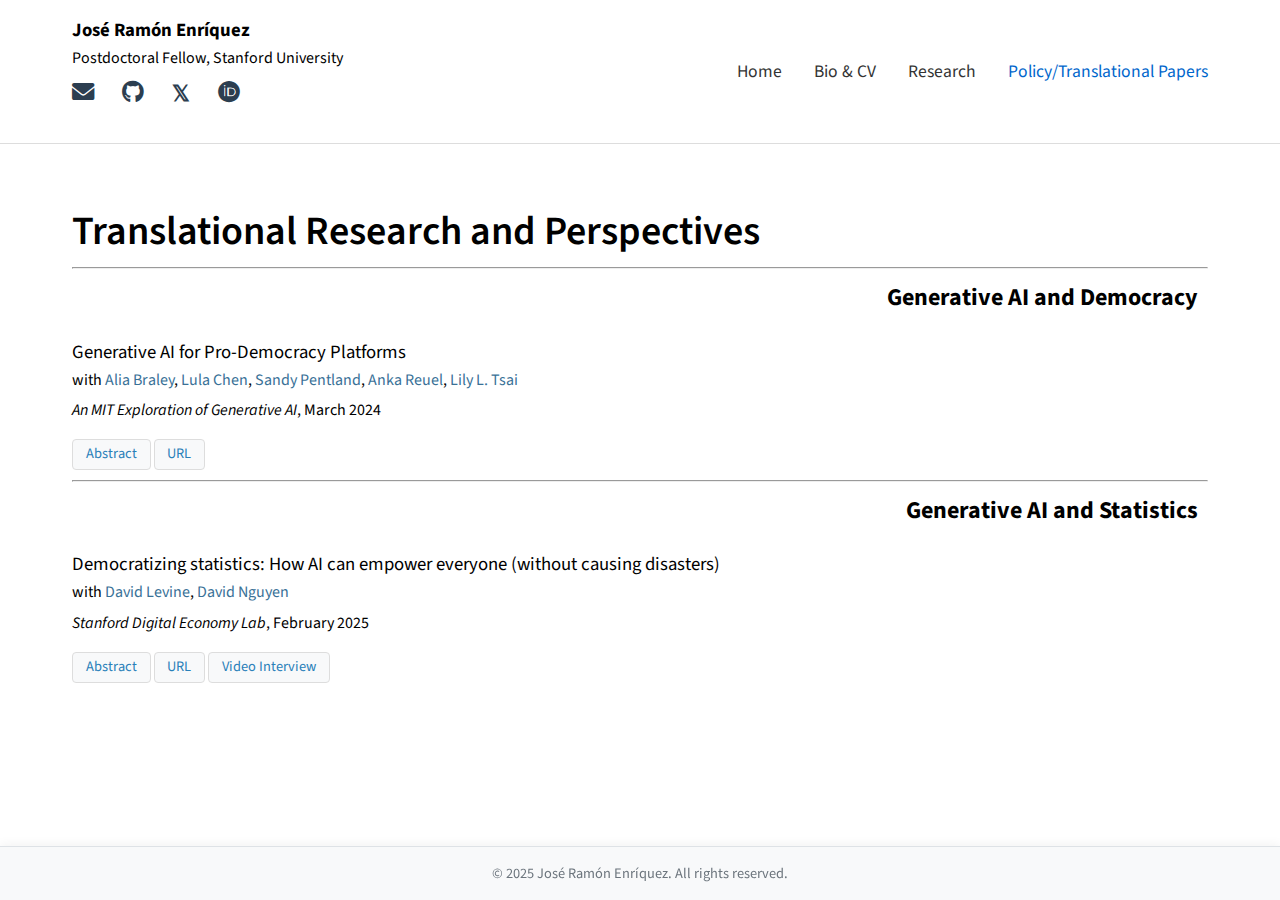
<file: policy.html>
<!DOCTYPE html>
<html lang="en">
<head>
    <meta charset="UTF-8">
    <meta name="viewport" content="width=device-width, initial-scale=1.0">
    <title>Policy | José Ramón Enríquez</title>
    <link rel="icon" type="image/x-icon" href="favicon.ico">
    <link rel="apple-touch-icon" sizes="57x57" href="//www-media.stanford.edu/assets/favicon/apple-touch-icon-57x57.png" />
    <link rel="apple-touch-icon" sizes="60x60" href="//www-media.stanford.edu/assets/favicon/apple-touch-icon-60x60.png" />
    <link rel="apple-touch-icon" sizes="72x72" href="//www-media.stanford.edu/assets/favicon/apple-touch-icon-72x72.png" />
    <link rel="apple-touch-icon" sizes="76x76" href="//www-media.stanford.edu/assets/favicon/apple-touch-icon-76x76.png" />
    <link rel="apple-touch-icon" sizes="114x114" href="//www-media.stanford.edu/assets/favicon/apple-touch-icon-114x114.png" />
    <link rel="apple-touch-icon" sizes="120x120" href="//www-media.stanford.edu/assets/favicon/apple-touch-icon-120x120.png" />
    <link rel="apple-touch-icon" sizes="144x144" href="//www-media.stanford.edu/assets/favicon/apple-touch-icon-144x144.png" />
    <link rel="apple-touch-icon" sizes="152x152" href="//www-media.stanford.edu/assets/favicon/apple-touch-icon-152x152.png" />
    <link rel="apple-touch-icon" sizes="180x180" href="//www-media.stanford.edu/assets/favicon/apple-touch-icon-180x180.png" />
    <link rel="icon" type="image/png" href="//www-media.stanford.edu/assets/favicon/favicon-196x196.png" sizes="196x196" />
    <link rel="icon" type="image/png" href="//www-media.stanford.edu/assets/favicon/favicon-192x192.png" sizes="192x192" />
    <link rel="icon" type="image/png" href="//www-media.stanford.edu/assets/favicon/favicon-128.png" sizes="128x128" />
    <link rel="icon" type="image/png" href="//www-media.stanford.edu/assets/favicon/favicon-96x96.png" sizes="96x96" />
    <link rel="icon" type="image/png" href="//www-media.stanford.edu/assets/favicon/favicon-32x32.png" sizes="32x32" />
    <link rel="icon" type="image/png" href="//www-media.stanford.edu/assets/favicon/favicon-16x16.png" sizes="16x16" />
    <link rel="mask-icon" href="//www-media.stanford.edu/assets/favicon/safari-pinned-tab.svg" color="#ffffff">
    <meta name="application-name" content="Stanford University"/>
    <meta name="msapplication-TileColor" content="#FFFFFF" />
    <meta name="msapplication-TileImage" content="//www-media.stanford.edu/assets/favicon/mstile-144x144.png" />
    <meta name="msapplication-square70x70logo" content="//www-media.stanford.edu/assets/favicon/mstile-70x70.png" />
    <meta name="msapplication-square150x150logo" content="//www-media.stanford.edu/assets/favicon/mstile-150x150.png" />
    <meta name="msapplication-square310x310logo" content="//www-media.stanford.edu/assets/favicon/mstile-310x310.png" />
<!--     <link rel="icon" type="image/svg+xml" href="favicon.svg"> -->
    <link rel="stylesheet" href="style.css">
    <link rel="stylesheet" href="https://cdnjs.cloudflare.com/ajax/libs/font-awesome/6.0.0/css/all.min.css">
    <link href="https://fonts.googleapis.com/css2?family=Source+Sans+Pro:wght@300;400;600&display=swap" rel="stylesheet">
</head>
<body>
    <nav class="top-nav">
        <div class="nav-container" style="padding: 0.5rem 2rem;">
            <div class="nav-header">
                <div style="margin-bottom: 0.25rem;">
                    <h3 style="margin: 0;">José Ramón Enríquez</h3>
                    <p style="margin: 0;">Postdoctoral Fellow, Stanford University</p>
                </div>
                <div class="social-links" style="gap: 0.25rem;margin-top: -0px">
                    <a href="mailto:jrenriquez@stanford.edu" aria-label="Email" target="_blank"><i class="fas fa-envelope"></i></a>
                    <a href="http://github.com/jrenriquez/" aria-label="GitHub" target="_blank"><i class="fab fa-github"></i></a>
                    <a href="https://x.com/joseramoneg" aria-label="X-Twitter" style="font-family: Arial; font-weight: bold; text-decoration: none;" target="_blank">𝕏</a>
                <a href="https://orcid.org/0000-0003-2702-630X" aria-label="ORCID" target="_blank"><i class="fab fa-orcid"></i></a>
                </div>
            </div>
            <div class="nav-links">
                <a href="index.html">Home</a>
                <a href="about.html">Bio & CV</a>
                <a href="research.html">Research</a>
                <a href="policy.html" class="active">Policy/Translational Papers</a>
            </div>
        </div>
    </nav>

    <main class="main-container" style="margin-top: 200px;">
        <h1>Translational Research and Perspectives</h1>

        <hr class="section-divider">
        <h2 style="text-align: right; margin-bottom: 20px; margin-top: 10px;">Generative AI and Democracy &nbsp;</h2>
        <div class="paper-box">
            <h3 style="font-weight: normal;">Generative AI for Pro-Democracy Platforms</h3>
            <p class="coauthors">with 
                <a href="https://www.aliabraley.net/" class="coauthor">Alia Braley</a>, 
                <a href="https://lulachen.github.io/" class="coauthor">Lula Chen</a>, 
                <a href="https://www.media.mit.edu/people/sandy/overview/" class="coauthor">Sandy Pentland</a>,
                <a href="https://ankareuel.com/" class="coauthor">Anka Reuel</a>,
                <a href="https://mitgovlab.org/people/lily-tsai/" class="coauthor">Lily L. Tsai</a>
            </p>
            <p class="journal" style="margin: 5px 0;"><em>An MIT Exploration of Generative AI</em>, March 2024</p>
            <div class="paper-links">
                <button class="paper-btn abstract-btn" style="margin: 10px 0;">Abstract</button>
                <div class="abstract-content" style="display: none; position: absolute; background: white; z-index: 1; width: 100%; padding: 10px; border: 1px solid #ddd; border-radius: 4px; margin-top: 5px; top: 100%;">
                    <p>Online discourse faces challenges in facilitating substantive and productive political conversations. Recent technologies have explored the potential of generative AI to promote civil discourse, encourage the development of mutual understanding in a discussion, produce feedback that enables people to converge in their views, and provide usable citizen input on policy questions posed to the public by governments and civil society. In this paper, we present a framework to help policymakers, technologists, and the public assess potential opportunities and risks when incorporating generative AI into online platforms for discussion and deliberation in order to strengthen democratic practices and help democratic governments make more effective and responsive policy decisions.</p>
                </div>
                <a href="https://mit-genai.pubpub.org/pub/mn45hexw/release/1" target="_blank" class="paper-btn" style="margin: 10px 0;">URL</a>
            </div>
        </div>

        <hr class="section-divider">
        <h2 style="text-align: right; margin-bottom: 20px; margin-top: 10px;">Generative AI and Statistics &nbsp;</h2>
        <div class="paper-box">
            <h3 style="font-weight: normal;">Democratizing statistics: How AI can empower everyone (without causing disasters)</h3>
            <p class="coauthors">with 
                <a href="https://faculty.haas.berkeley.edu/levine/" class="coauthor">David Levine</a>, 
                <a href="https://digitaleconomist.weebly.com/" class="coauthor">David Nguyen</a>
            </p>
            <p class="journal" style="margin: 5px 0;"><em>Stanford Digital Economy Lab</em>, February 2025</p>
            <div class="paper-links">
                <button class="paper-btn abstract-btn" style="margin: 10px 0;">Abstract</button>
                <div class="abstract-content" style="display: none; position: absolute; background: white; z-index: 1; width: 100%; padding: 10px; border: 1px solid #ddd; border-radius: 4px; margin-top: 5px; top: 100%;">
                    <p>This is an opinion piece on how large language models (LLMs) are making complex data analysis available to everyone, and the risks involved. </p>
                </div>
                <a href="https://digitaleconomy.stanford.edu/news/democratizing-statistics-how-ai-can-empower-everyone-without-causing-disasters/" target="_blank" class="paper-btn" style="margin: 10px 0;">URL</a>
                <a href="https://www.youtube.com/watch?v=HN4BQe-tc-c" target="_blank" class="paper-btn" style="margin: 10px 0;">Video Interview</a>
            </div>
        </div>
</main>

<footer style="position: fixed; bottom: 0; left: 0; width: 100%; background-color: #f8f9fa; padding: 15px 0; text-align: center; border-top: 1px solid #dee2e6; box-shadow: 0 -2px 10px rgba(0,0,0,0.05);">
    <p style="margin: 0; color: #6c757d; font-size: 0.9rem;">&copy; 2025 José Ramón Enríquez. All rights reserved.</p>
</footer>


<script>
    document.querySelectorAll('.abstract-btn').forEach(button => {
        button.addEventListener('click', (e) => {
            const content = button.parentElement.querySelector('.abstract-content');
            content.style.display = content.style.display === 'block' ? 'none' : 'block';
            e.stopPropagation();
        });

        // Close abstract when clicking outside
        document.addEventListener('click', (e) => {
            if (!e.target.closest('.abstract-content') && !e.target.closest('.abstract-btn')) {
                document.querySelectorAll('.abstract-content').forEach(content => {
                    content.style.display = 'none';
                });
            }
        });
    });
</script>

</body>
</html>
</file>
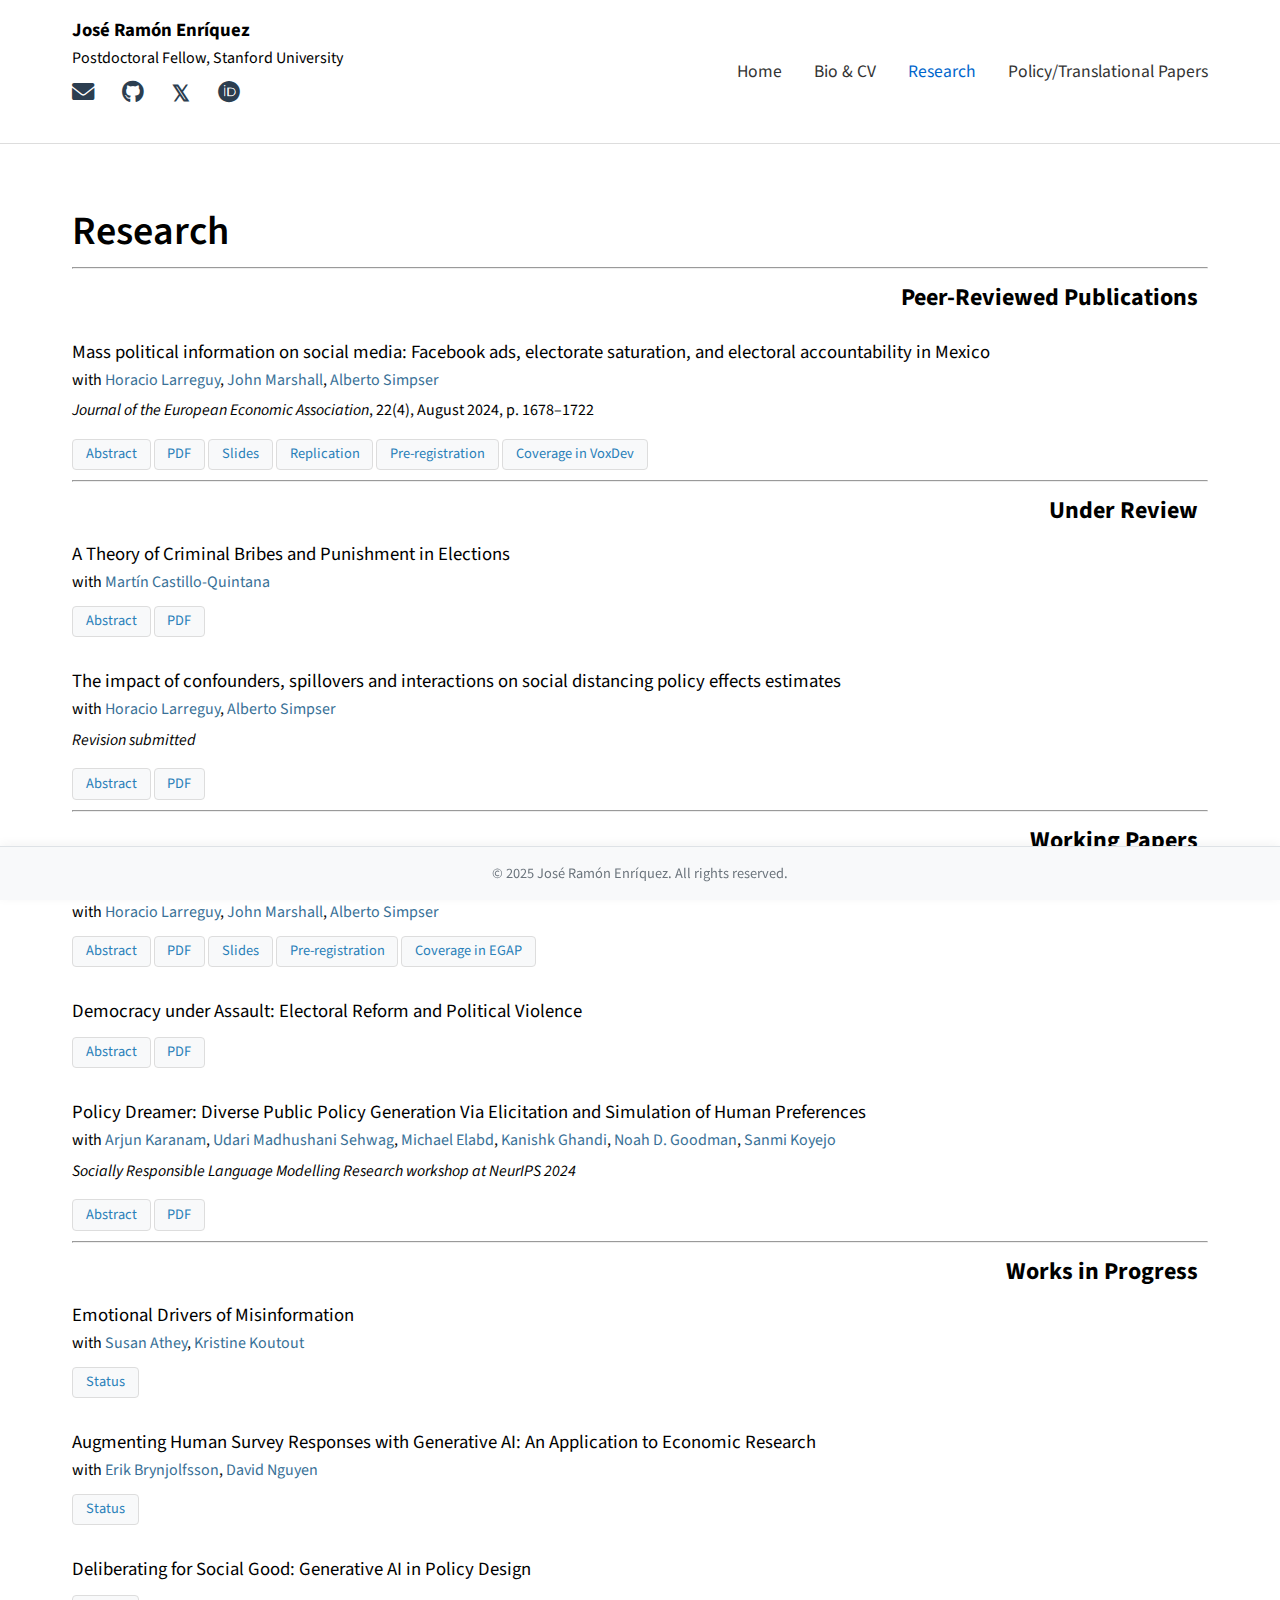
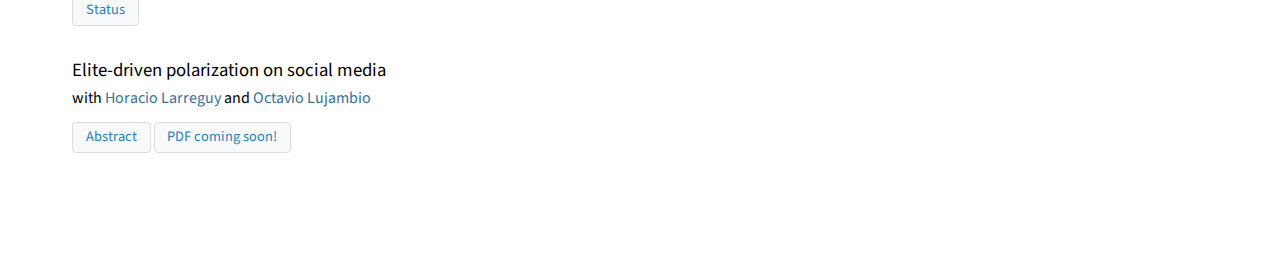
<file: research.html>
<!DOCTYPE html>
<html lang="en">
<head>
    <meta charset="UTF-8">
    <meta name="viewport" content="width=device-width, initial-scale=1.0">
    <title>Research | José Ramón Enríquez</title>
    <link rel="icon" type="image/x-icon" href="favicon.ico">
    <link rel="apple-touch-icon" sizes="57x57" href="//www-media.stanford.edu/assets/favicon/apple-touch-icon-57x57.png" />
    <link rel="apple-touch-icon" sizes="60x60" href="//www-media.stanford.edu/assets/favicon/apple-touch-icon-60x60.png" />
    <link rel="apple-touch-icon" sizes="72x72" href="//www-media.stanford.edu/assets/favicon/apple-touch-icon-72x72.png" />
    <link rel="apple-touch-icon" sizes="76x76" href="//www-media.stanford.edu/assets/favicon/apple-touch-icon-76x76.png" />
    <link rel="apple-touch-icon" sizes="114x114" href="//www-media.stanford.edu/assets/favicon/apple-touch-icon-114x114.png" />
    <link rel="apple-touch-icon" sizes="120x120" href="//www-media.stanford.edu/assets/favicon/apple-touch-icon-120x120.png" />
    <link rel="apple-touch-icon" sizes="144x144" href="//www-media.stanford.edu/assets/favicon/apple-touch-icon-144x144.png" />
    <link rel="apple-touch-icon" sizes="152x152" href="//www-media.stanford.edu/assets/favicon/apple-touch-icon-152x152.png" />
    <link rel="apple-touch-icon" sizes="180x180" href="//www-media.stanford.edu/assets/favicon/apple-touch-icon-180x180.png" />
    <link rel="icon" type="image/png" href="//www-media.stanford.edu/assets/favicon/favicon-196x196.png" sizes="196x196" />
    <link rel="icon" type="image/png" href="//www-media.stanford.edu/assets/favicon/favicon-192x192.png" sizes="192x192" />
    <link rel="icon" type="image/png" href="//www-media.stanford.edu/assets/favicon/favicon-128.png" sizes="128x128" />
    <link rel="icon" type="image/png" href="//www-media.stanford.edu/assets/favicon/favicon-96x96.png" sizes="96x96" />
    <link rel="icon" type="image/png" href="//www-media.stanford.edu/assets/favicon/favicon-32x32.png" sizes="32x32" />
    <link rel="icon" type="image/png" href="//www-media.stanford.edu/assets/favicon/favicon-16x16.png" sizes="16x16" />
    <link rel="mask-icon" href="//www-media.stanford.edu/assets/favicon/safari-pinned-tab.svg" color="#ffffff">
    <meta name="application-name" content="Stanford University"/>
    <meta name="msapplication-TileColor" content="#FFFFFF" />
    <meta name="msapplication-TileImage" content="//www-media.stanford.edu/assets/favicon/mstile-144x144.png" />
    <meta name="msapplication-square70x70logo" content="//www-media.stanford.edu/assets/favicon/mstile-70x70.png" />
    <meta name="msapplication-square150x150logo" content="//www-media.stanford.edu/assets/favicon/mstile-150x150.png" />
    <meta name="msapplication-square310x310logo" content="//www-media.stanford.edu/assets/favicon/mstile-310x310.png" />
<!--     <link rel="icon" type="image/svg+xml" href="favicon.svg"> -->
    <link rel="stylesheet" href="style.css">
    <link rel="stylesheet" href="https://cdnjs.cloudflare.com/ajax/libs/font-awesome/6.0.0/css/all.min.css">
    <link href="https://fonts.googleapis.com/css2?family=Source+Sans+Pro:wght@300;400;600&display=swap" rel="stylesheet">
</head>
<body>
    <nav class="top-nav">
        <div class="nav-container" style="padding: 0.5rem 2rem;">
            <div class="nav-header">
                <div style="margin-bottom: 0.25rem;">
                    <h3 style="margin: 0;">José Ramón Enríquez</h3>
                    <p style="margin: 0;">Postdoctoral Fellow, Stanford University</p>
                </div>
                <div class="social-links" style="gap: 0.25rem;margin-top: -0px">
                    <a href="mailto:jrenriquez@stanford.edu" aria-label="Email" target="_blank"><i class="fas fa-envelope"></i></a>
                    <a href="http://github.com/jrenriquez/" aria-label="GitHub" target="_blank"><i class="fab fa-github"></i></a>
                    <a href="https://x.com/joseramoneg" aria-label="X-Twitter" style="font-family: Arial; font-weight: bold; text-decoration: none;" target="_blank">𝕏</a>
                <a href="https://orcid.org/0000-0003-2702-630X" aria-label="ORCID" target="_blank"><i class="fab fa-orcid"></i></a>    
            </div>
            </div>
            <div class="nav-links">
                <a href="index.html">Home</a>
                <a href="about.html">Bio & CV</a>
                <a href="research.html" class="active">Research</a>
                <a href="policy.html">Policy/Translational Papers</a>
            </div>
        </div>
    </nav>

    <main class="main-container" style="margin-top: 200px;">
        <h1>Research</h1>

        <hr class="section-divider">
        <h2 style="text-align: right; margin-bottom: 20px; margin-top: 10px;">Peer-Reviewed Publications &nbsp;</h2>
        <div class="paper-box">
            <h3 style="font-weight: normal;">Mass political information on social media: Facebook ads, electorate saturation, and electoral accountability in Mexico</h3>
            <p class="coauthors">with 
                <a href="https://sites.google.com/site/hlarreguy/" class="coauthor">Horacio Larreguy</a>, 
                <a href="https://john-l-marshall.github.io/" class="coauthor">John Marshall</a>, 
                <a href="https://www.albertosimpser.com/" class="coauthor">Alberto Simpser</a>
            </p>
            <p class="journal" style="margin: 5px 0;"><em>Journal of the European Economic Association</em>, 22(4), August 2024, p. 1678–1722</p>
            <div class="paper-links">
                <button class="paper-btn abstract-btn" style="margin: 10px 0;">Abstract</button>
                <div class="abstract-content" style="display: none; position: absolute; background: white; z-index: 1; width: 100%; padding: 10px; border: 1px solid #ddd; border-radius: 4px; margin-top: 5px; top: 100%;">
                    <p style="margin: 10px 0;">While social media has facilitated protests and challenged democratic norms, online information campaigns could also enhance electoral accountability. High saturation campaigns—that target many voters—may ignite social effects beyond direct exposure. We experimentally evaluate the electoral impact of non-partisan Facebook ads in Mexico. Vote shares of municipal incumbent parties that engaged in zero/negligible expenditure irregularities increased by 6-7 percentage points in directly-targeted electoral precincts and 3 percentage points in untargeted precincts within treated municipalities. Both effects were greater where ads targeted 80%—rather than 20%—of the electorate. The amplifying effects of high saturation campaigns reflect interactions between citizens within more socially-connected municipalities.</p>
                </div>
                <a href="https://bit.ly/Saturation_JEEA" target="_blank" class="paper-btn" style="margin: 10px 0;">PDF</a>
                <a href="https://bit.ly/3ceQLe1" target="_blank" class="paper-btn" style="margin: 10px 0;">Slides</a>
                <a href="https://bit.ly/41YrXge" target="_blank" class="paper-btn" style="margin: 10px 0;">Replication</a>
                <a href="https://www.socialscienceregistry.org/trials/3135" target="_blank" class="paper-btn" style="margin: 10px 0;">Pre-registration</a>
                <a href="https://voxdev.org/topic/institutions-political-economy/can-social-media-be-harnessed-bolster-electoral-accountability" target="_blank" class="paper-btn" style="margin: 10px 0;">Coverage in VoxDev</a>
            </div>
        </div>

        <!-- Under review -->
        <hr class="section-divider">
        <h2 style="text-align: right; margin-top: 10px; margin-bottom: 10px;">Under Review &nbsp;</h2>
        
        <div class="paper-box">
            <h3 style="font-weight: normal;">A Theory of Criminal Bribes and Punishment in Elections</h3>
            <p class="coauthors">with 
                <a href="https://sites.google.com/view/martin-castillo-quintana/home?authuser=0" class="coauthor">Martín Castillo-Quintana</a>
            </p>
            <div class="paper-links">
                <button class="paper-btn abstract-btn" style="margin: 10px 0;">Abstract</button>
                <div class="abstract-content" style="display: none; position: absolute; background: white; z-index: 1; width: 100%; padding: 10px; border: 1px solid #ddd; border-radius: 4px; margin-top: 5px; top: 100%;">
                    <p>Criminal organizations exert political influence through bribery, voter mobilization, and pre- and post-electoral violence. We present a model in which organized crime groups strategically choose between inducements (e.g., vote buying), punishments (e.g., violence against voters and/or candidates), or a combination of both to obtain political favors, either before or after elections. The model elucidates the mechanisms through which these choices impact voter turnout and electoral competitiveness—two critical aspects of democratic processes. We derive direct, testable empirical implications and discuss their relevance to existing and prospective research, offering insights for transparency-enhancing policies.</p>
                </div>
                <a href="http://bit.ly/3TesVm1" target="_blank" class="paper-btn" style="margin: 10px 0;">PDF</a>
            </div>
        </div>

        <div style="margin-top: 20px;"></div>
        <div class="paper-box">
            <h3 style="font-weight: normal;">The impact of confounders, spillovers and interactions on social distancing policy effects estimates</h3>
            <p class="coauthors">with 
                <a href="https://sites.google.com/site/hlarreguy/" class="coauthor">Horacio Larreguy</a>,
                <a href="https://www.albertosimpser.com/" class="coauthor">Alberto Simpser</a>
            </p>
            <p class="journal" style="margin: 5px 0;"><em>Revision submitted</em></p>
            <div class="paper-links">
                <button class="paper-btn abstract-btn" style="margin: 10px 0;">Abstract</button>
                <div class="abstract-content" style="display: none; position: absolute; background: white; z-index: 1; width: 100%; padding: 10px; border: 1px solid #ddd; border-radius: 4px; margin-top: 5px; top: 100%;">
                    <p>Social distancing policies have been widely used to curb the spread of infectious diseases such as COVID-19, but assessing their effectiveness is challenging. This study shows that widely-used methods to estimate the effects of such policies are highly sensitive to accounting, or failing to account, for the simultaneous adoption of policies and the presence of spillovers across geographies stemming from human movement. By estimating a series of nonparametric models on fine-grained mobility, epidemiological, and policy data from Mexico, this research shows that failing to consider confounders, interactions, and spillovers can change the magnitude and the sign of estimated policy effects, hampering the design of optimal public policies.</p>
                </div>
                <a href="https://bit.ly/3EJTUkc" target="_blank" class="paper-btn" style="margin: 10px 0;">PDF</a>
            </div>
        </div>     
        
        <!-- Working papers -->
        <hr class="section-divider">
        <h2 style="text-align: right; margin-top: 10px; margin-bottom: 10px;">Working Papers &nbsp;</h2>
    
        <div class="paper-box">
        <h3 style="font-weight: normal;">Accountability under Polarization</h3>
            <p class="coauthors">with 
                <a href="https://sites.google.com/site/hlarreguy/" class="coauthor">Horacio Larreguy</a>,
                <a href="https://john-l-marshall.github.io/" class="coauthor">John Marshall</a>,
                <a href="https://www.albertosimpser.com/" class="coauthor">Alberto Simpser</a>
            </p>
            <div class="paper-links">
                <button class="paper-btn abstract-btn" style="margin: 10px 0;">Abstract</button>
                <div class="abstract-content" style="display: none; position: absolute; background: white; z-index: 1; width: 100%; padding: 10px; border: 1px solid #ddd; border-radius: 4px; margin-top: 5px; top: 100%;">
                    <p>Political polarization can weaken electoral accountability by shaping how citizens process information. We examine the impact of disseminating incumbent performance information on voting behavior in a polarized setting and assess the mitigating role of a debiasing nudge. We experimentally evaluate a local CSO's Facebook ad campaign that delivered COVID-19 case and death statistics to over 2 million unique users across 500 Mexican municipalities ahead of the 2021 elections. Polling-station-level results reveal that the information alone backfired: it increased (decreased) incumbent support in areas with high (low) COVID-19 impact. These effects are driven by areas with strong prior incumbent support, prevalent communal values, and higher stress indicators among citizens. However, a debiasing nudge reversed this effect, enabling voters to reward (punish) incumbents with low (high) COVID-19 impact. Our findings underscore how biases in information processing undermine electoral accountability in polarized contexts and demonstrate the potential for nudges to restore it.</p>
                </div>
                <a href="https://bit.ly/4jrG0mX" target="_blank" class="paper-btn" style="margin: 10px 0;">PDF</a>
                <a href="https://bit.ly/3PxN4yp" target="_blank" class="paper-btn" style="margin: 10px 0;">Slides</a>
                <a href="https://www.socialscienceregistry.org/trials/7789" target="_blank" class="paper-btn" style="margin: 10px 0;">Pre-registration</a>
                <a href="https://egap.org/resource/priority-theme-seminar-series-political-polarization-and-municipal-government-accountability-during-the-covid-19-pandemic-in-mexico/" target="_blank" class="paper-btn" style="margin: 10px 0;">Coverage in EGAP</a>
            </div>
        </div>


        <div style="margin-top: 20px;"></div>
        <div class="paper-box">
            <h3 style="font-weight: normal;">Democracy under Assault: Electoral Reform and Political Violence</h3>
            <div class="paper-links">
                <button class="paper-btn abstract-btn" style="margin: 10px 0;">Abstract</button>
                <div class="abstract-content" style="display: none; position: absolute; background: white; z-index: 1; width: 100%; padding: 10px; border: 1px solid #ddd; border-radius: 4px; margin-top: 5px; top: 100%;">
                    <p>This paper studies the decision of criminal organizations to use violence or bribes to influence political outcomes. Using an asymmetric information model, I show that criminal groups resort to violence when other channels of influence, specifically bribes, become unavailable. I test the model's predictions in the context of an electoral reform in Mexico that increased politicians' cost of accepting bribes. I measure bribes using confidential administrative reports of suspicious financial transactions in retail banking and measure violence using an original dataset of attacks on politicians. Using a difference-in-differences design, I find that in areas with drug trafficking organizations, the reform led to a 4-percentage point decrease (∼650 fewer reports) in suspicious financial transactions and a 2-percentage point increase (∼44 more attacks) in attacks on politicians. Consistent with the model, further evidence indicates that (1) criminal organizations resort to violence when they fail to reach agreements with politicians, and (2) the effects of the reform are driven by municipalities where politicians have tighter campaign spending limits and possess less information about the criminal groups. These findings have implications for our understanding of local governance and call for attention to the design and implementation of transparency-enhancing electoral reforms.</p>
                </div>
                <a href="https://bit.ly/DUA_JREG" target="_blank" class="paper-btn" style="margin: 10px 0;">PDF</a>
            </div>
        </div>



        <div style="margin-top: 20px;"></div>
        <div class="paper-box">
            <h3 style="font-weight: normal;">Policy Dreamer: Diverse Public Policy Generation Via Elicitation and Simulation of Human Preferences</h3>
            <p class="coauthors">with 
                <a href="https://arjunkaranam.com/" class="coauthor">Arjun Karanam</a>, 
                <a href="https://udarimadhu.github.io/" class="coauthor">Udari Madhushani Sehwag</a>,
                <a href="https://www.michaelelabd.com/" class="coauthor">Michael Elabd</a>,
                <a href="https://www.kanishkgandhi.com/" class="coauthor">Kanishk Ghandi</a>,
                <a href="https://cocolab.stanford.edu/ndg" class="coauthor">Noah D. Goodman</a>,
                <a href="https://cs.stanford.edu/~sanmi/" class="coauthor">Sanmi Koyejo</a>
            </p>
            <p class="journal" style="margin: 5px 0;"><em>Socially Responsible Language Modelling Research workshop at NeurIPS 2024</em><p>
            <div class="paper-links">
                <button class="paper-btn abstract-btn" style="margin: 10px 0;">Abstract</button>
                <div class="abstract-content" style="display: none; position: absolute; background: white; z-index: 1; width: 100%; padding: 10px; border: 1px solid #ddd; border-radius: 4px; margin-top: 5px; top: 100%;">
                    <p>Developing public policies that effectively address complex societal issues while representing diverse perspectives remains a significant challenge in governance and policy-making. This paper presents Policy Dreamer, an evolutionary dynamics-based preference aggregation method designed to create public policy that aligns with heterogeneous populations while preserving solution diversity. It does so in three stages: a) Initial Public Policy Generation (where public policies are defined as a set of goals, actions, and strategies aimed at addressing specific societal issues), b) Preference Elicitation from a constituency of humans, and c) Policy Refinement using simulated human feedback. We apply this approach to the domain of creating public policy, which require navigating complex socioeconomic trade-offs. To validate our method, we measure our system's ability to create popular yet diverse policy proposals in the following domains: Healthcare, Gun Control, and Social Media regulation. Our approach iteratively aligns policies with respect to a base constituency, while using evolutionary search to ensure that policy diversity is not compromised. When compared to an expert-crafted set of policies, it is able to generate novel policies, with up to 25% of generated policies being novel. However, it exhibits limitations in capturing the full diversity of these expert-crafted policies, particularly in controversial or emerging policy domains. Overall, our preliminary results suggest that Large Language Models (LLMs) are able to actively elicit preferences from a constituency of people, and iteratively generate statements (public policies) that align with this constituency while preventing a collapse in statement diversity.</p>
                </div>
                <a href="https://bit.ly/4fcleFb" target="_blank" class="paper-btn" style="margin: 10px 0;">PDF</a>
            </div>
        </div>

        <!-- works in progress -->

        <hr class="section-divider">
        <h2 style="text-align: right; margin-top: 10px; margin-bottom: 10px;">Works in Progress &nbsp;</h2>
    
        <div class="paper-box">
            <h3 style="font-weight: normal;">Emotional Drivers of Misinformation</h3>
            <p class="coauthors">with 
                <a href="https://www.gsb.stanford.edu/faculty-research/faculty/susan-athey" class="coauthor">Susan Athey</a>,
                <a href="https://www.kristinekoutout.com/" class="coauthor">Kristine Koutout</a>
            </p>
            <div class="paper-links">
                <button class="paper-btn abstract-btn" style="margin: 10px 0;">Status</button>
                <div class="abstract-content" style="display: none; position: absolute; background: white; z-index: 1; width: 100%; padding: 10px; border: 1px solid #ddd; border-radius: 4px; margin-top: 5px; top: 100%;">
                    <p>Experimental design.</p>
                </div>
                </div>
        </div>

        <div style="margin-top: 20px;"></div>
        <div class="paper-box">
            <h3 style="font-weight: normal;">Augmenting Human Survey Responses with Generative AI: An Application to Economic Research</h3>
            <p class="coauthors">with 
                <a href="https://www.brynjolfsson.com/" class="coauthor">Erik Brynjolfsson</a>, 
                <a href="https://digitaleconomist.weebly.com/" class="coauthor">David Nguyen</a>
            </p>
            <div class="paper-links">
                <button class="paper-btn abstract-btn" style="margin: 10px 0;">Status</button>
                <div class="abstract-content" style="display: none; position: absolute; background: white; z-index: 1; width: 100%; padding: 10px; border: 1px solid #ddd; border-radius: 4px; margin-top: 5px; top: 100%;">
                    <p>Presented at the ASSA 2025 Annual Meeting. Working paper forthcoming!</p>
                </div>
                </div>
        </div>

        <div style="margin-top: 20px;"></div>
        <div class="paper-box">
            <h3 style="font-weight: normal;">Deliberating for Social Good: Generative AI in Policy Design</h3>
            <div class="paper-links">
                <button class="paper-btn abstract-btn" style="margin: 10px 0;">Status</button>
                <div class="abstract-content" style="display: none; position: absolute; background: white; z-index: 1; width: 100%; padding: 10px; border: 1px solid #ddd; border-radius: 4px; margin-top: 5px; top: 100%;">
                    <p>Collected initial pilot data on <a href="https://deliberationbeta.flutterflow.app/" style="font-family: monospace;">deliberation.io</a>, a general-purpose deliberation platform to host online conversations. Working with partners for field experiment in Spring 2025.</p>
                </div>
                </div>
        </div>


        <div style="margin-top: 20px;"></div>
        <div class="paper-box">
            <h3 style="font-weight: normal;">Elite-driven polarization on social media</h3>
            <p class="coauthors">with 
                <a href="https://sites.google.com/site/hlarreguy/" class="coauthor">Horacio Larreguy</a> and
                <a href="mailto:octaviolujambioc@gmail.com" class="coauthor">Octavio Lujambio</a>
            </p>
            <div class="paper-links">
                <button class="paper-btn abstract-btn" style="margin: 10px 0;">Abstract</button>
                <div class="abstract-content" style="display: none; position: absolute; background: white; z-index: 1; width: 100%; padding: 10px; border: 1px solid #ddd; border-radius: 4px; margin-top: 5px; top: 100%;">
                    <p>Social media has been identified as a relevant factor in the global rise in political polarization. Yet, the role of political elites in this process remains unclear. Using data on mobile coverage, Facebook connections, and electoral outcomes in Mexico from 2012 to 2021, we investigate the determinants of elite-driven polarization on social media. Our findings indicate that political actors who deepened a divisive discourse during this period gained electoral benefits from increased polarization. We distinguish between mechanisms of selective exposure ("echo chambers") and diversification ("contact"), noting that electoral gains are concentrated where social media amplifies a single political voice. Conversely, exposure to an ideologically diverse network mitigates these effects. By clarifying the role of political elites and differentiating mechanisms of social media exposure, our study reconciles conflicting results in political polarization literature and offers insights into potential mitigation strategies.</p>
                </div>
                <a class="paper-btn" style="margin: 10px 0;">PDF coming soon!</a>
            </div>
        </div>
        

    </main>

    <footer style="position: fixed; bottom: 0; left: 0; width: 100%; background-color: #f8f9fa; padding: 15px 0; text-align: center; border-top: 1px solid #dee2e6; box-shadow: 0 -2px 10px rgba(0,0,0,0.05);">
        <p style="margin: 0; color: #6c757d; font-size: 0.9rem;">&copy; 2025 José Ramón Enríquez. All rights reserved.</p>
    </footer>


<script>
    document.querySelectorAll('.abstract-btn').forEach(button => {
        button.addEventListener('click', (e) => {
            const content = button.parentElement.querySelector('.abstract-content');
            content.style.display = content.style.display === 'block' ? 'none' : 'block';
            e.stopPropagation();
        });

        // Close abstract when clicking outside
        document.addEventListener('click', (e) => {
            if (!e.target.closest('.abstract-content') && !e.target.closest('.abstract-btn')) {
                document.querySelectorAll('.abstract-content').forEach(content => {
                    content.style.display = 'none';
                });
            }
        });
    });
</script>
</body>
</html>
</file>
<file: style.css>
/* Base styles */
:root {
    --primary-color: #2c3e50;
    --text-color: #333333;
    --link-color: #2980b9;
    --border-color: #e0e0e0;
    --background-color: #ffffff;
    --header-font: 'Source Sans Pro', sans-serif;
    --coauthor-link-color: #397197; /* Changed to match regular link color */
}

* {
    margin: 0;
    padding: 0;
    box-sizing: border-box;
}

body {
    font-family: var(--header-font);
    margin: 0;
    padding: 0;
    line-height: 1.6;
}

.top-nav {
    border-bottom: 1px solid #ddd;
    background-color: #fff;
    padding: 0.5rem 0; /* Reduced from 1rem */
    margin-bottom: 2rem;
    position: fixed;
    width: 100%;
    top: 0;
    z-index: 1000;
}

.nav-container {
    display: flex;
    justify-content: space-between;
    align-items: center;
    width: 100%;
    max-width: 1200px;              /* Or whatever width matches your content-grid */
    margin: 0 auto;                 /* Center the container */
    display: flex;
    padding: 0 2rem;               /* Add horizontal padding */
}

.social-links {
    display: flex;
    gap: 0.25rem;
    justify-content: flex-start;
}

.nav-links {
    display: flex;
    gap: 2rem;
    justify-content: flex-end;
}

/* Optional: Style the links */
.nav-links a {
    text-decoration: none;
    color: #333;
    font-size: 1.1rem; /* Reduced from 1.2rem */
}

.nav-links a.active {
    color: #0066cc;
}

.nav-links a:hover {
    color: #666;
}

.social-links a {
    color: #333;
}

.social-links a:hover {
    color: #666;
}

.main-container {
    max-width: 1200px;
    margin: 6rem auto 2rem; /* Reduced from 8rem */
    padding: 0 2rem;
    padding-bottom: 60px;
}

.content-grid {
    display: grid;
    grid-template-columns: 2fr 1fr;
    gap: 4rem;
    align-items: start;
}

h1 {
    font-size: 2.5rem;
    margin-bottom: 0.2rem;
    font-weight: 600;
}

.affiliation {
    font-size: 1.2rem;
    margin-bottom: 2rem;
    color: #666;
}
/* Text column */
.profile-header h1 {
    font-size: 2.8rem;
    font-weight: 600;
    color: var(--primary-color);
    margin-bottom: 0.2rem;
    line-height: 1.2;
}

.profile-header h2 {
    font-size: 1.5rem;
    font-weight: 400;
    color: var(--text-color);
    margin-bottom: 0.3rem;
}

.profile-header h3 {
    font-size: 1.3rem;
    font-weight: 300;
    color: var(--text-color);
    margin-bottom: 1.5rem;
}

.social-links {
    margin: 1rem 0; /* Reduced from 1.5rem */
}

.social-links a {
    color: var(--primary-color);
    font-size: 1.4rem;
    margin-right: 1.5rem;
    transition: color 0.3s ease;
}

.social-links a:hover {
    color: var(--link-color);
}

.divider {
    height: 1px;
    background-color: var(--border-color);
    margin: 2rem 0;
}

.bio-content {
    font-size: 1.1rem;
    line-height: 1.8;
    margin-top: 2rem;
}

.bio-content p {
    margin-bottom: 1.5rem;
}

.bio-content a {
    color: var(--link-color);
    text-decoration: none;
    transition: color 0.3s ease;
}

.bio-content a:hover {
    text-decoration: underline;
}

/* Image column */
.profile-image img {
    width: 100%;
    max-width: 300px;
    height: auto;
    border-radius: 4px;
    box-shadow: 0 4px 6px rgba(0, 0, 0, 0.1);
    display: block;
    margin: 0 auto;
}

.profile-image figcaption {
    margin-top: 1rem;
    font-size: 0.9rem;
    color: #666;
    text-align: center;
}

/* Responsive design */
@media (max-width: 968px) {
    .content-grid {
        grid-template-columns: 1fr !important;
        gap: 2rem;
        padding: 0 1rem;
    }

    .nav-container {
        flex-direction: column;
        padding: 0.5rem !important;
    }

    .nav-header {
        flex-direction: column;
        align-items: center;
        text-align: center;
        width: 100%;
    }

    .mobile-header {
        text-align: center;
        margin-bottom: 0.5rem;
    }

    .nav-links {
        flex-wrap: wrap;
        justify-content: center;
        gap: 1rem;
        margin-top: 0.5rem;
    }

    .social-links {
        justify-content: center;
        margin: 0.5rem 0;
    }

    .main-container {
        margin-top: 220px !important;
        padding: 0 1rem;
    }

    .image-column {
        order: -1;
        margin: 0 auto;
        max-width: 300px;
    }

    .text-column {
        padding: 0 1rem;
    }
}

@media (max-width: 480px) {
    .nav-links {
        gap: 0.75rem;
    }

    .nav-links a {
        font-size: 0.9rem;
    }

    .main-container {
        margin-top: 240px !important;
    }

    .bio-content {
        font-size: 1rem;
        line-height: 1.6;
    }

    h1 {
        font-size: 2rem;
    }

    .nav-header h3 {
        font-size: 1.2rem;
    }

    .nav-header p {
        font-size: 0.9rem;
    }

    .social-links a {
        font-size: 1.2rem;
    }

    .content-grid {
        gap: 2rem !important;
    }
}

/* Add styles for mobile navigation */
.mobile-header {
    display: flex;
    flex-direction: column;
    align-items: center;
}

/* Ensure images are responsive */
img {
    max-width: 100%;
    height: auto;
}

/* Common button styles for both <button> and <a> elements */
.paper-btn {
    display: inline-block;
    padding: 0.4rem 0.8rem;
    margin-right: 0.5rem;
    margin-bottom: 0.5rem;
    background: #f8f9fa;
    border: 1px solid #ddd;
    border-radius: 4px;
    text-decoration: none;
    color: var(--link-color);
    font-size: 0.9rem;
    cursor: pointer;
    transition: all 0.2s ease;
    /* Reset button styles */
    font-family: inherit;
    line-height: 1.15;
    -webkit-appearance: button;
}

/* Hover state for both buttons and links */
.paper-btn:hover {
    background: #e9ecef;
    transform: translateY(-1px);
    box-shadow: 0 2px 4px rgba(0,0,0,0.1);
    text-decoration: none; /* Prevent underline on link hover */
    color: var(--link-color); /* Maintain link color on hover */
}

/* Active state for both buttons and links */
.paper-btn:active {
    transform: translateY(0);
    box-shadow: none;
}

/* Focus state for accessibility */
.paper-btn:focus {
    outline: 2px solid var(--link-color);
    outline-offset: 2px;
}

/* Add new style for coauthor links */
.paper-btn.coauthor {
    color: var(--coauthor-link-color);
}

.paper-btn.coauthor:hover {
    color: var(--coauthor-link-color);
}

.paper-links {
    position: relative;
}

/* Add styling for coauthor links */
.coauthor {
    color: var(--coauthor-link-color);
    text-decoration: none;
    transition: color 0.3s ease;
}

.coauthor:hover {
    text-decoration: underline;
    color: var(--coauthor-link-color);
}
</file>
